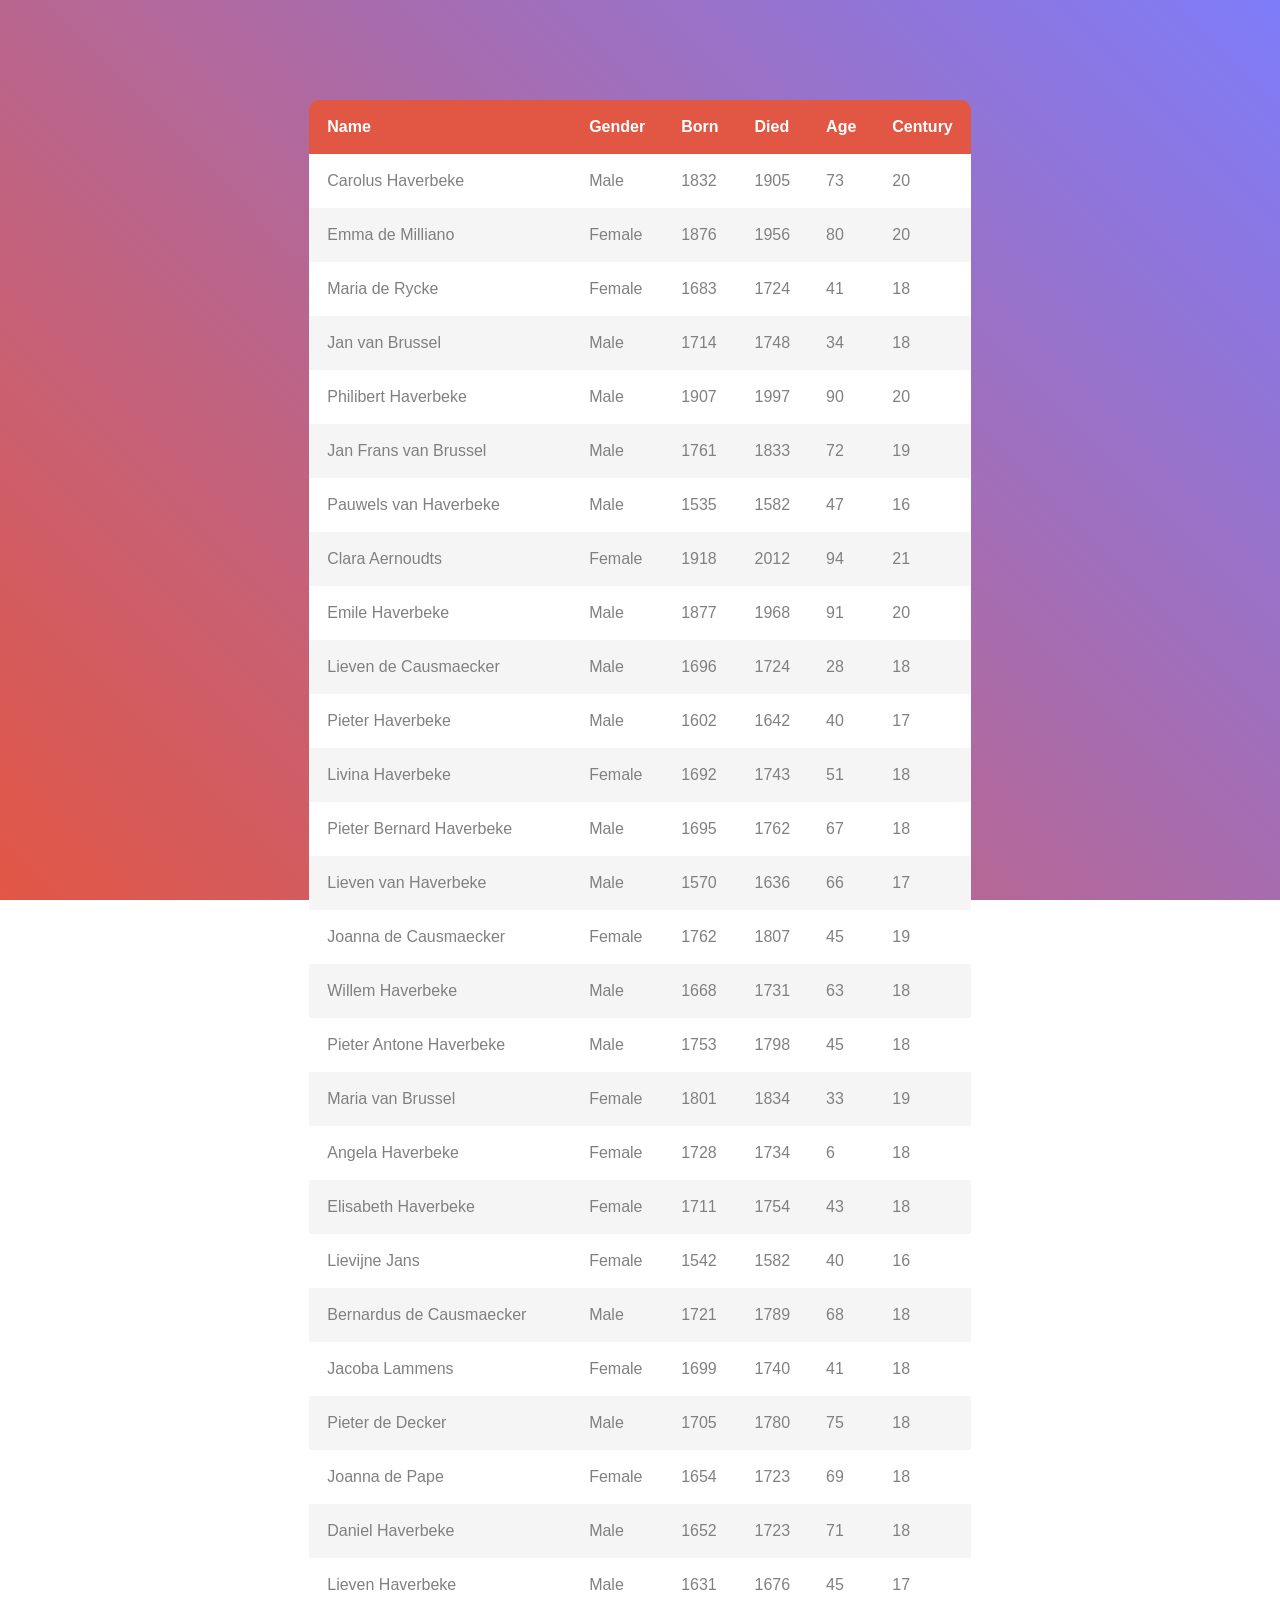
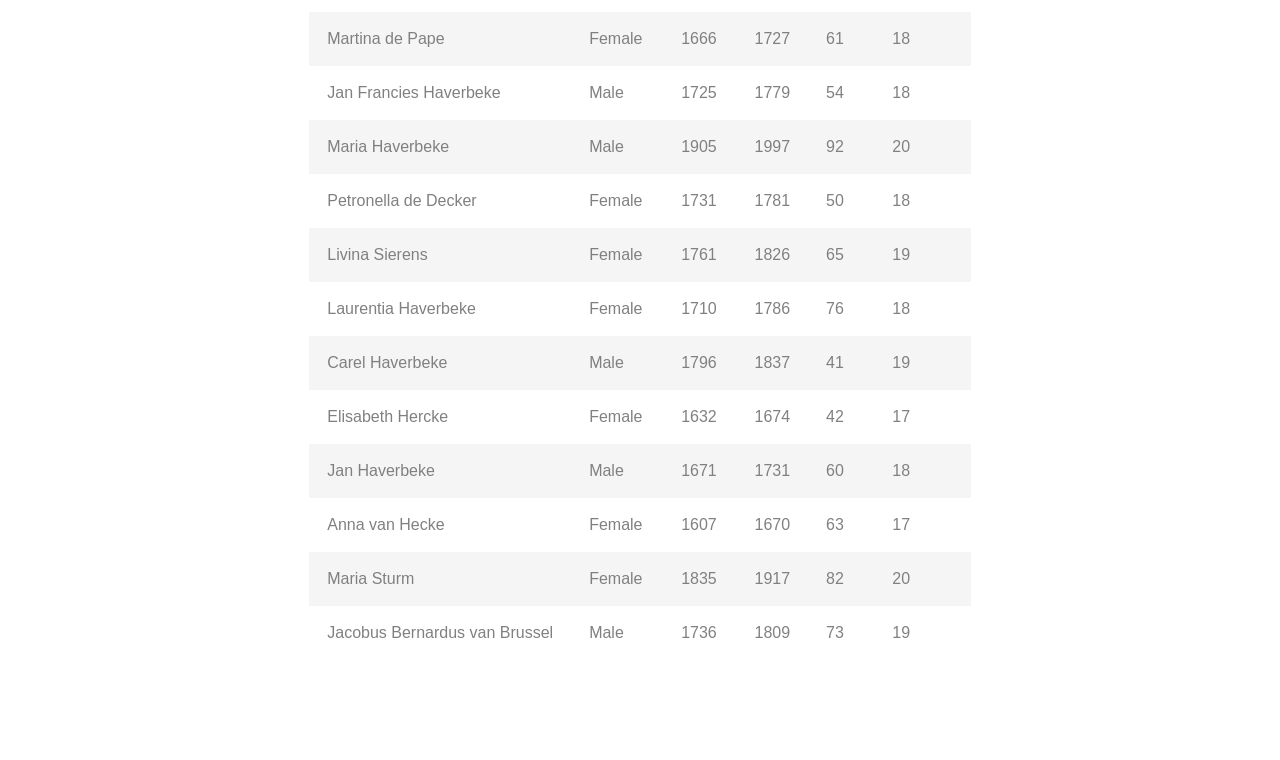
<file: index.html>
<!DOCTYPE html><html lang=en><meta charset=UTF-8><meta name=viewport content="width=device-width, initial-scale=1.0"><title>Dashboard</title><link rel=stylesheet href=js_task_generate_table_DOM.5d1227e3.css><body>
    <table class=dashboard>
      <tr>
        <th>Name</th>
        <th>Gender</th>
        <th>Born</th>
        <th>Died</th>
        <th>Age</th>
        <th>Century</th>
      </tr>
    </table>
    <script src=js_task_generate_table_DOM.a1fe72f4.js></script>
</file>
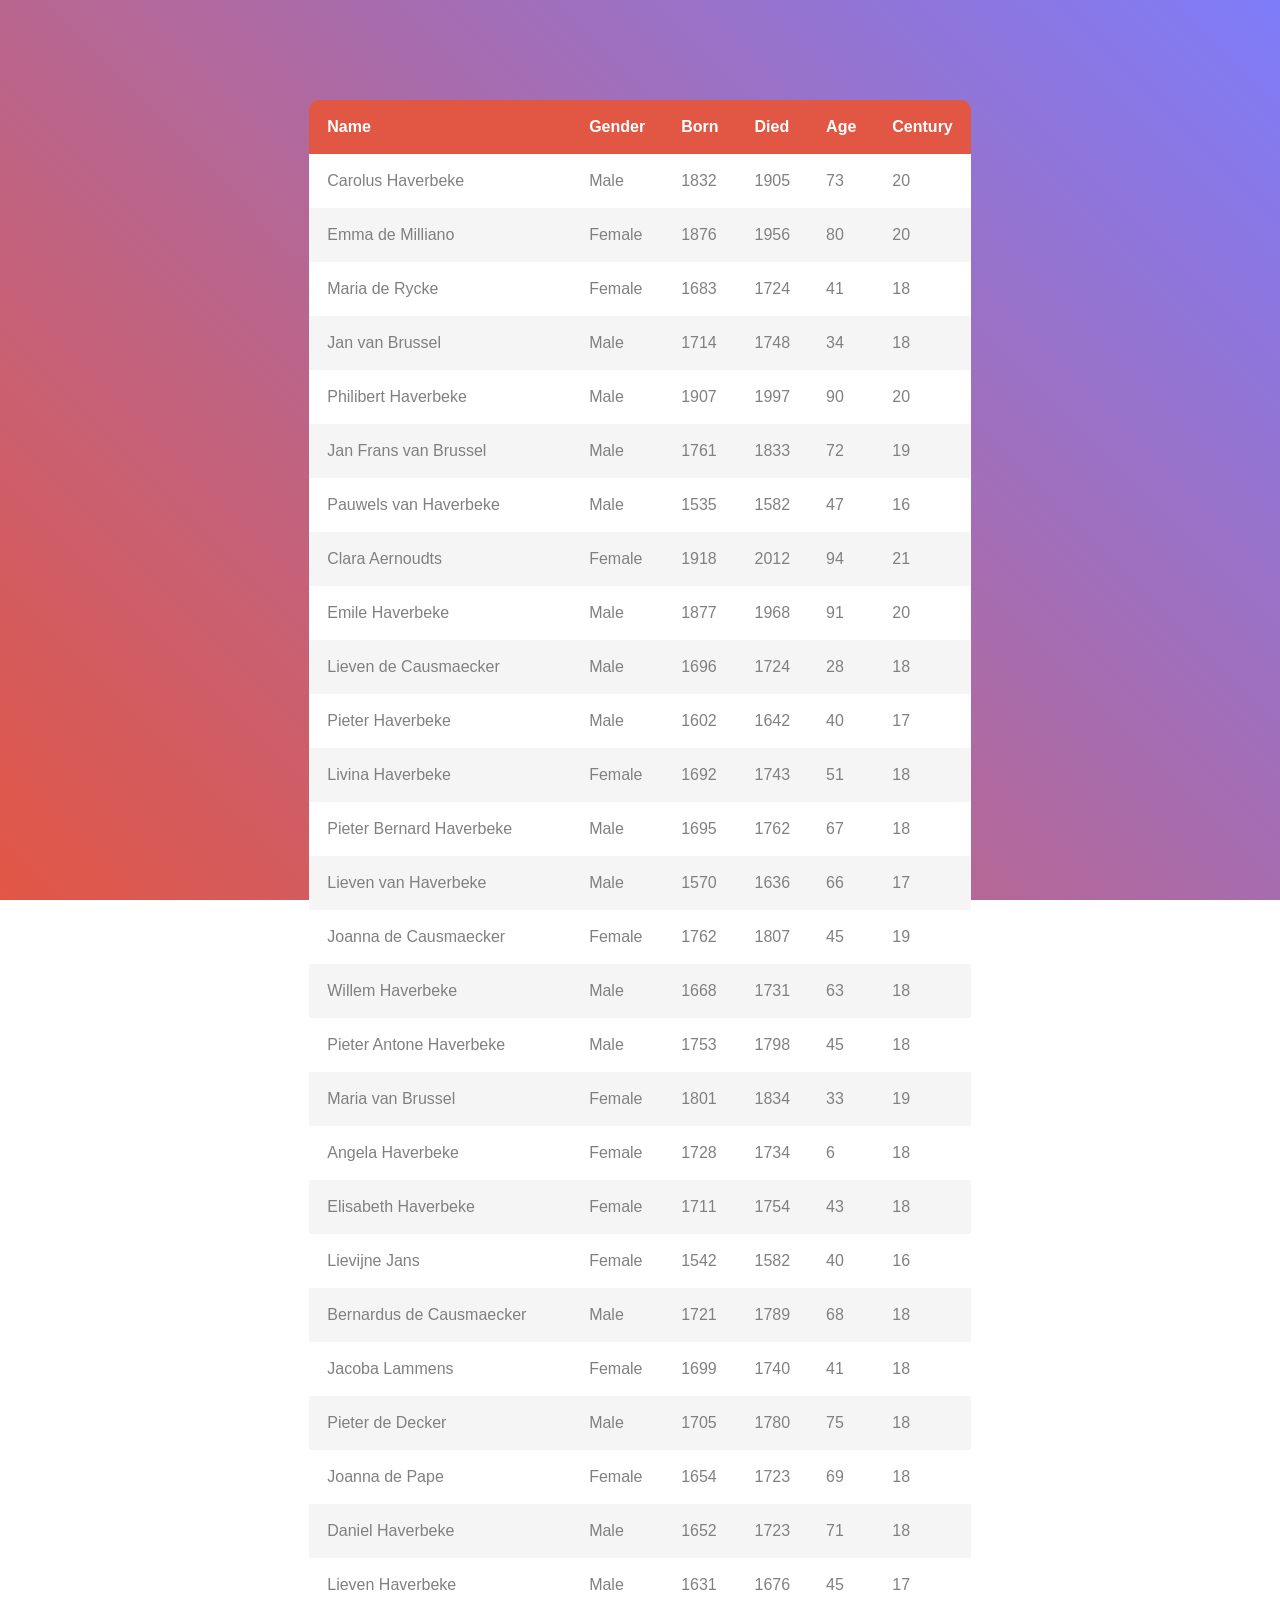
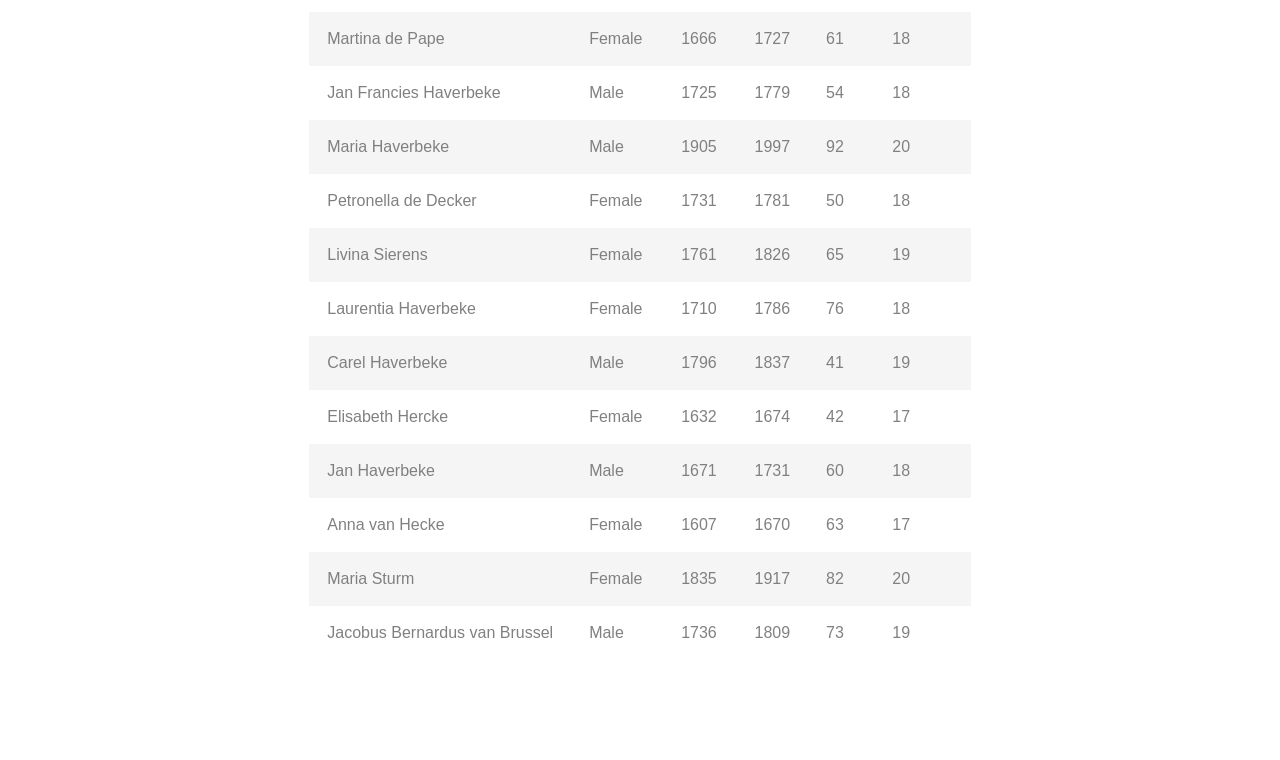
<file: src/index.html>
<!doctype html>
<html lang="en">
  <head>
    <meta charset="UTF-8" />
    <meta
      name="viewport"
      content="width=device-width, initial-scale=1.0"
    />
    <title>Dashboard</title>
    <link
      rel="stylesheet"
      href="./styles/main.css"
    />
  </head>
  <body>
    <table class="dashboard">
      <tr>
        <th>Name</th>
        <th>Gender</th>
        <th>Born</th>
        <th>Died</th>
        <th>Age</th>
        <th>Century</th>
      </tr>
    </table>
    <script src="scripts/main.js"></script>
  </body>
</html>
</file>
<file: src/styles/main.css>
body {
  background-image: linear-gradient(45deg, #e25644, #7e7cf9);
  background-attachment: fixed;
  display: flex;
  justify-content: center;
  align-items: center;
  min-height: 100vh;
  padding: 100px;
  font-family: Roboto, sans-serif;
  margin: 0;
  box-sizing: border-box;
}

table {
  border-collapse: collapse;
  min-width: 600px;
  max-width: 1000px;
}

tr {
  background: #fff;
  color: #808080;
}

tr:nth-child(2n + 1) {
  background: #f5f5f5;
}

table tr:first-child {
  background: #e25644;
  color: #fff;
}

td,
th {
  text-align: left;
  padding: 18px;
}

table tr:last-child td:first-child {
  border-bottom-left-radius: 10px;
}

table tr:last-child td:last-child {
  border-bottom-right-radius: 10px;
}

table tr:first-child th:first-child {
  border-top-left-radius: 10px;
}

table tr:first-child th:last-child {
  border-top-right-radius: 10px;
}

tr:not(:first-child):hover {
  background: #f5f5f5;
  color: #585858;
  cursor: pointer;
}

/*# sourceMappingURL=main.css.map */
</file>
